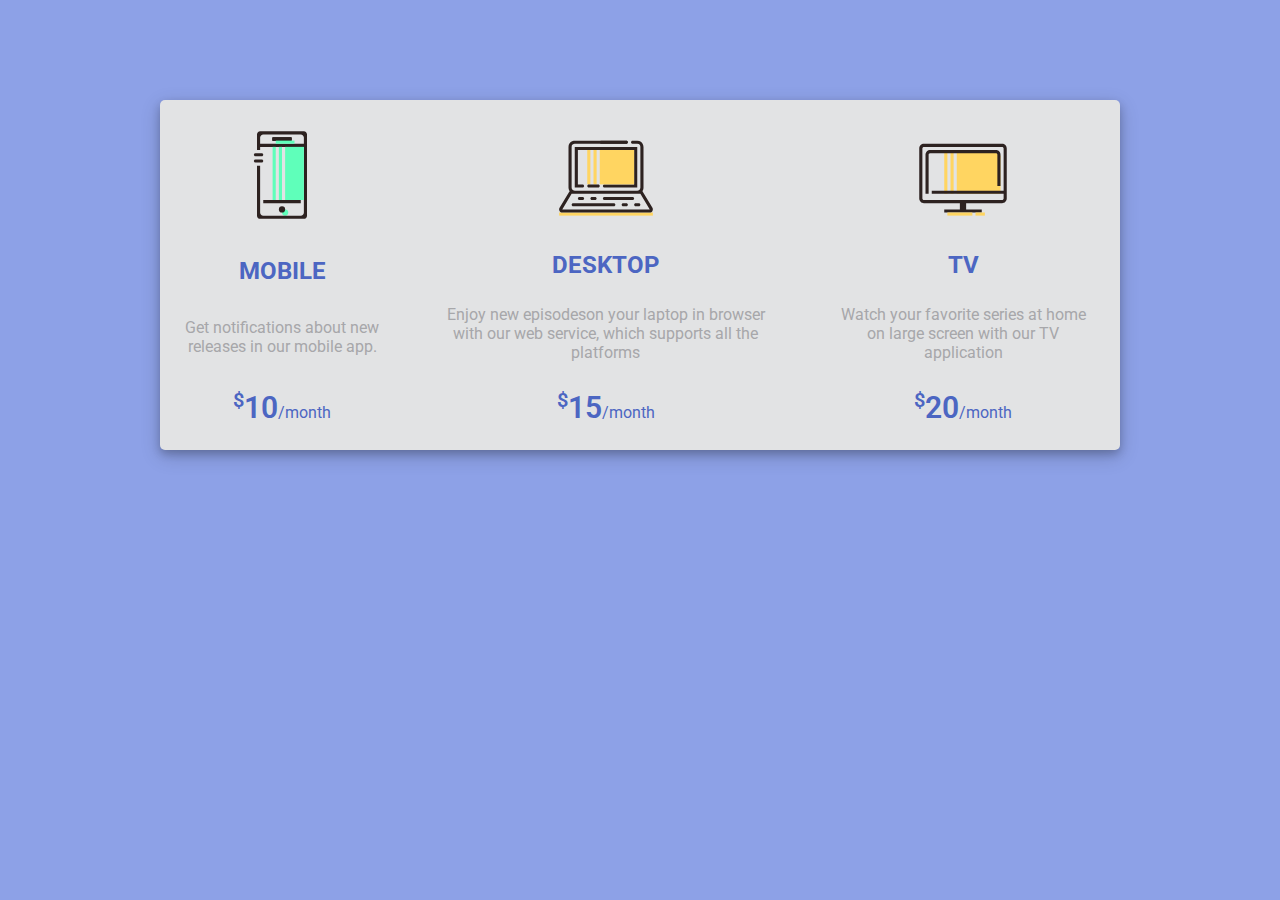
<file: Loop 1 - Step 1/index.html>
<!DOCTYPE html>
<html lang="en">
<head>
  <meta charset="UTF-8">
  <meta name="viewport" content="width=device-width, initial-scale=1.0">
  <meta http-equiv="X-UA-Compatible" content="ie=edge">
  <title>Loop 1 - Step 1</title>
  <link href="https://fonts.googleapis.com/css?family=Roboto:400,500,700" rel="stylesheet">
  <link rel="stylesheet" href="./styles.css" />
</head>
<body>
  <div class="contenedor">
    <section class="tabla">
      <article class="box1">
        <img src="img/device.svg" alt="mobile" class="imagen">
        <h2>MOBILE</h2>
        <p>Get notifications about new releases in our mobile app.</p>
        <p class="price"><span class="precio"><sup>$</sup>10</span>/month</p>
      </article>

      <article class="box2">
        <img src="img/laptop.svg" alt="desktop" class="imagen">
        <h2>DESKTOP</h2>
        <p>Enjoy new episodeson your laptop in browser with our web service, which supports all the platforms</p>
        <p class="price"><span class="precio"><sup>$</sup>15</span>/month</p>
      </article>

      <article class="box3">
        <img src="img/monitor.svg" alt="tv" class="imagen">
        <h2>TV</h2>
        <p>Watch your favorite series at home on large screen with our TV application</p>
        <p class="price"><span class="precio"><sup>$</sup>20</span>/month</p>
      </article>
    </section>

  </div>
</body>
</html>
</file>
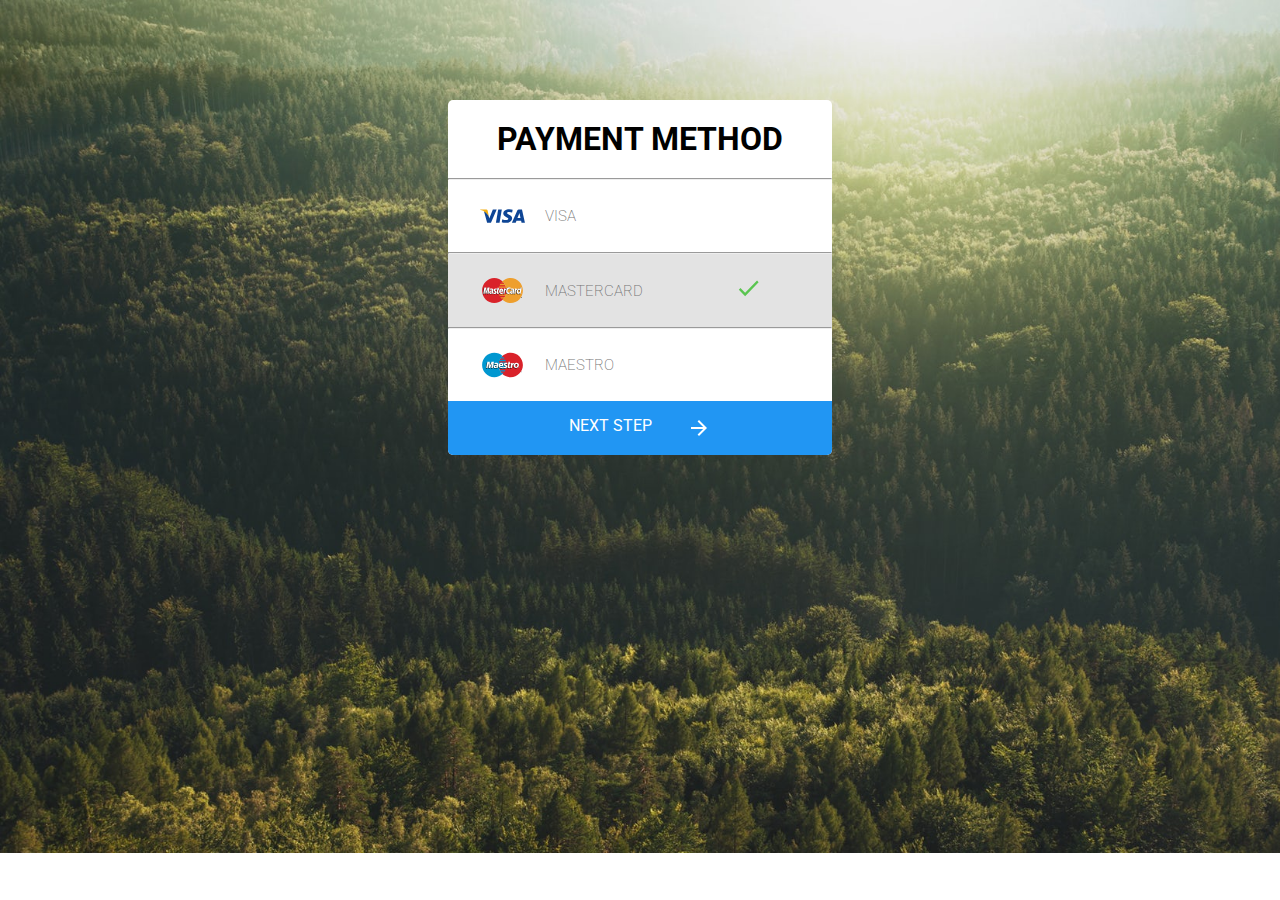
<file: Loop 1 - Step 2/index.html>
<!DOCTYPE html>
<html lang="en">
<head>
  <meta charset="UTF-8">
  <meta name="viewport" content="width=device-width, initial-scale=1.0">
  <meta http-equiv="X-UA-Compatible" content="ie=edge">
  <title>Loop 1 - Step 2</title>
  <link href="https://fonts.googleapis.com/css?family=Roboto:400,500,700" rel="stylesheet">
  <link rel="stylesheet" href="./styles.css" />
</head>
<body>
  <div class="contenedor">

    <section class="boxselector">
        <h1 class="titulo">PAYMENT METHOD</h1>
        <hr>
          <ul class="tarjetas">
            <li><img src="img/visa.svg" alt="visa" class="imagen"><span class="texto">VISA</span><span class="checkcontainer"><img src="img/check.svg" alt="check" class="check none"></li>
<hr>
            <li class="seleccionado"> <img src="img/mastercard.svg" alt="mastercard" class="imagen"><span class="texto">MASTERCARD</span><span class="checkcontainer"><img src="img/check.svg" alt="check" class="check"></li>
<hr>
            <li> <img src="img/maestro.svg" alt="maestro" class="imagen"> <span class="texto">MAESTRO</span> <span class="checkcontainer"><img src="img/check.svg" alt="check" class="check none"></span> </li>
          </ul>

          <div class="boton">
            <div class="cajaBoton">
            <p class="botonText">NEXT STEP </p><img src="img/arrow.svg" class="flecha">

          </div>
          </div>
    </section>

  </div>
</body>
</html>
</file>
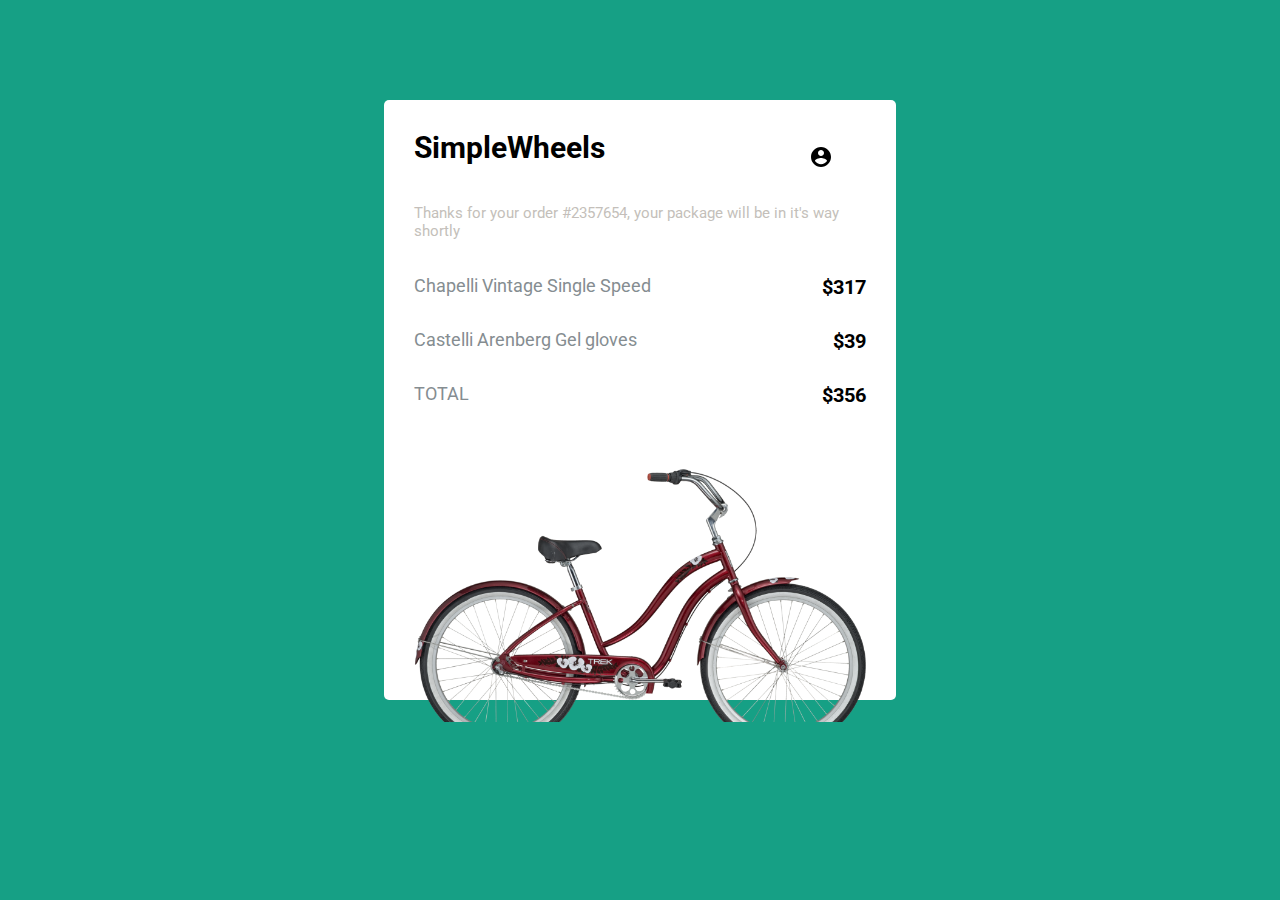
<file: Loop 1 - Step 3/index.html>
<!DOCTYPE html>
<html lang="en">
<head>
  <meta charset="UTF-8">
  <meta name="viewport" content="width=device-width, initial-scale=1.0">
  <meta http-equiv="X-UA-Compatible" content="ie=edge">
  <title>Loop 1 - Step 3</title>
  <link href="https://fonts.googleapis.com/css?family=Roboto:400,500,700" rel="stylesheet">
  <link rel="stylesheet" href="./styles.css" />
</head>
<body>
  <div class="container">
    <section class="order">
      <article class="titulo">
        <h1 class="texto1">SimpleWheels</h1>
        <span class="accountbox"> <img src="img/account.svg" class="account"> </span>
      </article>
      <article class="descripcion">
        <p class="texto2">Thanks for your order #2357654, your package will be in it's way shortly</p>
      </article>
      <article class="orderlist">
        <ul>
          <li class="orderitems"> <span class="itemtext">Chapelli Vintage Single Speed</span> <span class="itemprice">$317</span> </li>
          <li class="orderitems"> <span class="itemtext">Castelli Arenberg Gel gloves</span> <span class="itemprice">$39</span> </li>
          <li class="orderitems"> <span class="itemtext">TOTAL</span> <span class="itemprice">$356</span> </li>
        </ul>
      </article>
  <article class="imagen">
    <img src="img/bicycle.png" alt="bicicleta" class="bici">
  </article>
    </section>

  </div>
</body>
</html>
</file>
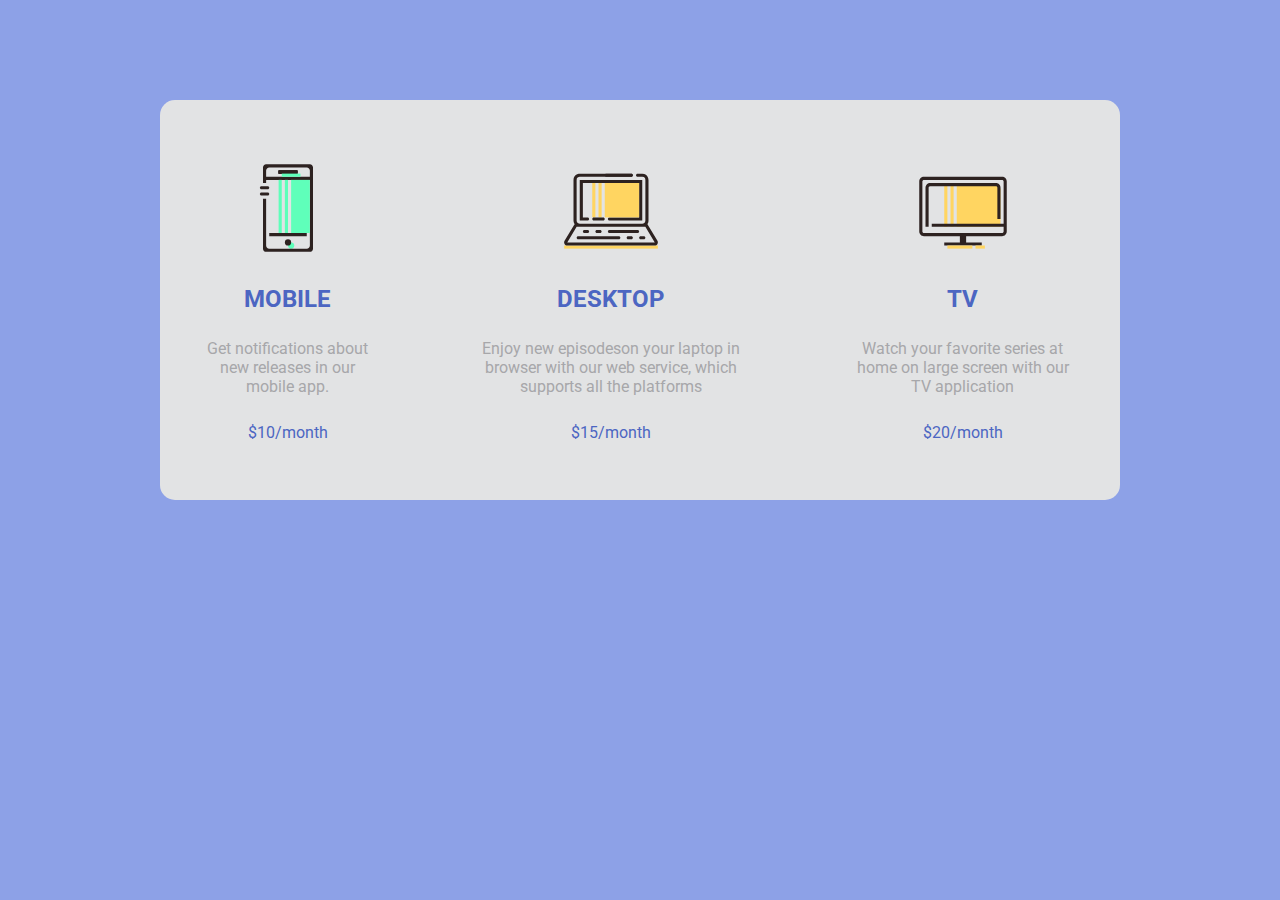
<file: Loop 1 - Step 1/assets/index.html>
<!DOCTYPE html>
<html lang="en">
<head>
  <meta charset="UTF-8">
  <meta name="viewport" content="width=device-width, initial-scale=1.0">
  <meta http-equiv="X-UA-Compatible" content="ie=edge">
  <title>Loop 1 - Step 1</title>
  <link href="https://fonts.googleapis.com/css?family=Roboto:400,500,700" rel="stylesheet">
  <link rel="stylesheet" href="./styles.css" />
</head>
<body>
  <div class="contenedor">
    <section class="tabla">
      <article class="box1">
        <img src="img/device.svg" alt="mobile" class="imagen">
        <h2>MOBILE</h2>
        <p>Get notifications about new releases in our mobile app.</p>
        <p class="price">$10/month</p>
      </article>

      <article class="box2">
        <img src="img/laptop.svg" alt="desktop" class="imagen">
        <h2>DESKTOP</h2>
        <p>Enjoy new episodeson your laptop in browser with our web service, which supports all the platforms</p>
        <p class="price">$15/month</p>
      </article>

      <article class="box3">
        <img src="img/monitor.svg" alt="tv" class="imagen">
        <h2>TV</h2>
        <p>Watch your favorite series at home on large screen with our TV application</p>
        <p class="price">$20/month</p>
      </article>
    </section>

  </div>
</body>
</html>
</file>
<file: Loop 1 - Step 1/styles.css>
*{
  box-sizing: border-box;
  margin: 0 auto;
  padding: 0
}

body{
  font-family: Roboto;
  background-color: #8da1e7;
  text-align: center;
}

.contenedor{
  width: 960px;
}


.tabla{
display: flex;
flex-direction: row;
justify-content: space-between;
background-color: #e2e3e4;
margin-top: 100px;
border-radius: 5px;
height:350px;
box-shadow: 0 4px 8px 0 rgba(0, 0, 0, 0.2), 0 6px 20px 0 rgba(0, 0, 0, 0.19);
}

.box1, .box2, .box3 {
  display: flex;
  flex-direction: column;
  justify-content: space-between;
  padding: 10px;
  margin: 15px;
  border-radius: 5px;
}

.box1:hover {
  background-color: rgba(167, 167, 170, 0.67);
}

.box2:hover {
  background-color: rgba(167, 167, 170, 0.67);
}

.box3:hover {
  background-color: rgba(167, 167, 170, 0.67);
}

.imagen{
  width: 100px;
}
.price{
  color: #4c66c2;
}

.precio{
  font-size: 30px;
  font-weight: 600;
}
sup{
  font-size: 20px;
}

h2 {
  font-weight: 700;
  color: #4c66c2;
}

p{
  color: #a7a7aa;
}
</file>
<file: Loop 1 - Step 2/styles.css>
*{
  box-sizing: border-box;
  margin: 0 auto;
  padding: 0px;
}

body{
  background-image: url(img/background.jpg);
  background-repeat: no-repeat;
  background-size: cover;
  font-family: Roboto;
}
.contenedor{
  width: 50vw;
}

.boxselector{
  margin-top: 100px;
  width: 60%;
  background-color: #FFFFFF;
  border-radius: 5px;
}

.titulo{
  padding: 20px;
  text-align: center;
}

.tarjetas{
  list-style: none;
}

li{
  width: 100%;
  padding: 20px;
  display: flex;
  flex-direction: row;
  justify-content: flex-start;
  border: 2px 0 0 0;
  border-color: grey;
}

li:hover{
  background-color: rgba(112, 112, 112, 0.24);
}



.imagen {
  width: 15%;
  height: 15%;
  display: flex;
  align-items: center;
}

.texto{
  width: 50%;
  font-weight: 200;
  color: #757575;
  font-size: 15px;
  display: flex;
  align-items: center;
}

.seleccionado{
  font-size: 20px;
  color: black;
  font-weight: bolder;
  background-color: rgba(117, 117, 117, 0.20);
}

.check{
  width: 40%;
}
.checkcontainer{
  width: 20%;
}

.none{
  display: none;
}


.boton{
  background-color: #2196F3;
  padding: 15px;
  border-radius: 0 0 5px 5px ;
}

.cajaBoton{
  width: 50%;
  color: white;
  display: flex;
  flex-wrap: nowrap;
}

.botonText{
  display: inline;
}

.boton:hover {
  background-color: #0c83e4
}
</file>
<file: Loop 1 - Step 3/styles.css>
*{
  box-sizing: border-box;
  margin: 0 auto;
  padding: 0px;
}

body {
  background-color: #16A085;
  font-family: 'Roboto';
}

.container{
  width:50vw;
}

.order{
  width:80%;
  height: 600px;
  margin-top: 100px;
  background-color: white;
  border-radius: 5px;
  padding: 30px 30px 0;
}

.titulo{
  width: 100%;
  display: flex;
  flex-direction: row;
  justify-content: space-between;
}

.texto1{
  width: 80%;
  color: black;
  font-size: 30px;
  font-weight: 700;
  display: flex;
  align-items: flex-start;
}

.account{
  border-style: solid;
  border-width: 15px;
  border-color: white;
  border-radius: 50px;
}

.account:hover{
  border-style: solid;
  border-width: 15px;
  border-color: rgba(0, 0, 0, 0.24);
  border-radius: 50px;
}
.accountbox{
  width: 20%;
  display: flex;
  justify-content:
}

.descripcion{
  width: 100%;
  padding: 20px 0px;
}

.texto2{
  font-size: 15px;
  font-weight: 400;
  color: #C4BFBA;
  text-align: left;
}

.listitems{
  list-style-type: none;
  display: flex;
  flex-direction: column;

}

.orderitems{
  display: flex;
  flex-direction: row;
  justify-content: space-between;
  padding: 15px 0;
}

.itemtext{
  width: 80%;
  font-size: 18px;
  font-weight: 400;
  color: #858D91;
  text-align: left;
}

.itemprice{
  width: 20%;
  font-size: 20px;
  font-weight: 700;
  color: black;
  text-align: right;
}

.imagen{
  height: 300px;
  overflow: hidden;
}

.bici{
  width: 100%;
}
</file>
<file: Loop 1 - Step 1/assets/styles.css>
*{
  box-sizing: border-box;
  margin: 0 auto;
  padding: 0
}

body{
  font-family: Roboto;
  background-color: #8da1e7;
  text-align: center;
}

.contenedor{
  width: 960px;
}


.tabla{
display: flex;
flex-direction: row;
justify-content: space-between;
background-color: #e2e3e4;
margin-top: 100px;
border-radius: 15px;
height: 400px;
}

.box1, .box2, .box3 {
  display: flex;
  flex-direction: column;
  justify-content: space-around;
  padding: 30px;
  margin: 15px;
  border-radius: 15px;
}

.box1:hover {
  background-color: rgba(167, 167, 170, 0.67);
}

.box2:hover {
  background-color: rgba(167, 167, 170, 0.67);
}

.box3:hover {
  background-color: rgba(167, 167, 170, 0.67);
}

.imagen{
  width: 100px;
}
.price{
  color: #4c66c2;
}

h2 {
  font-weight: 700;
  color: #4c66c2;
}

p{
  color: #a7a7aa;
}
</file>
